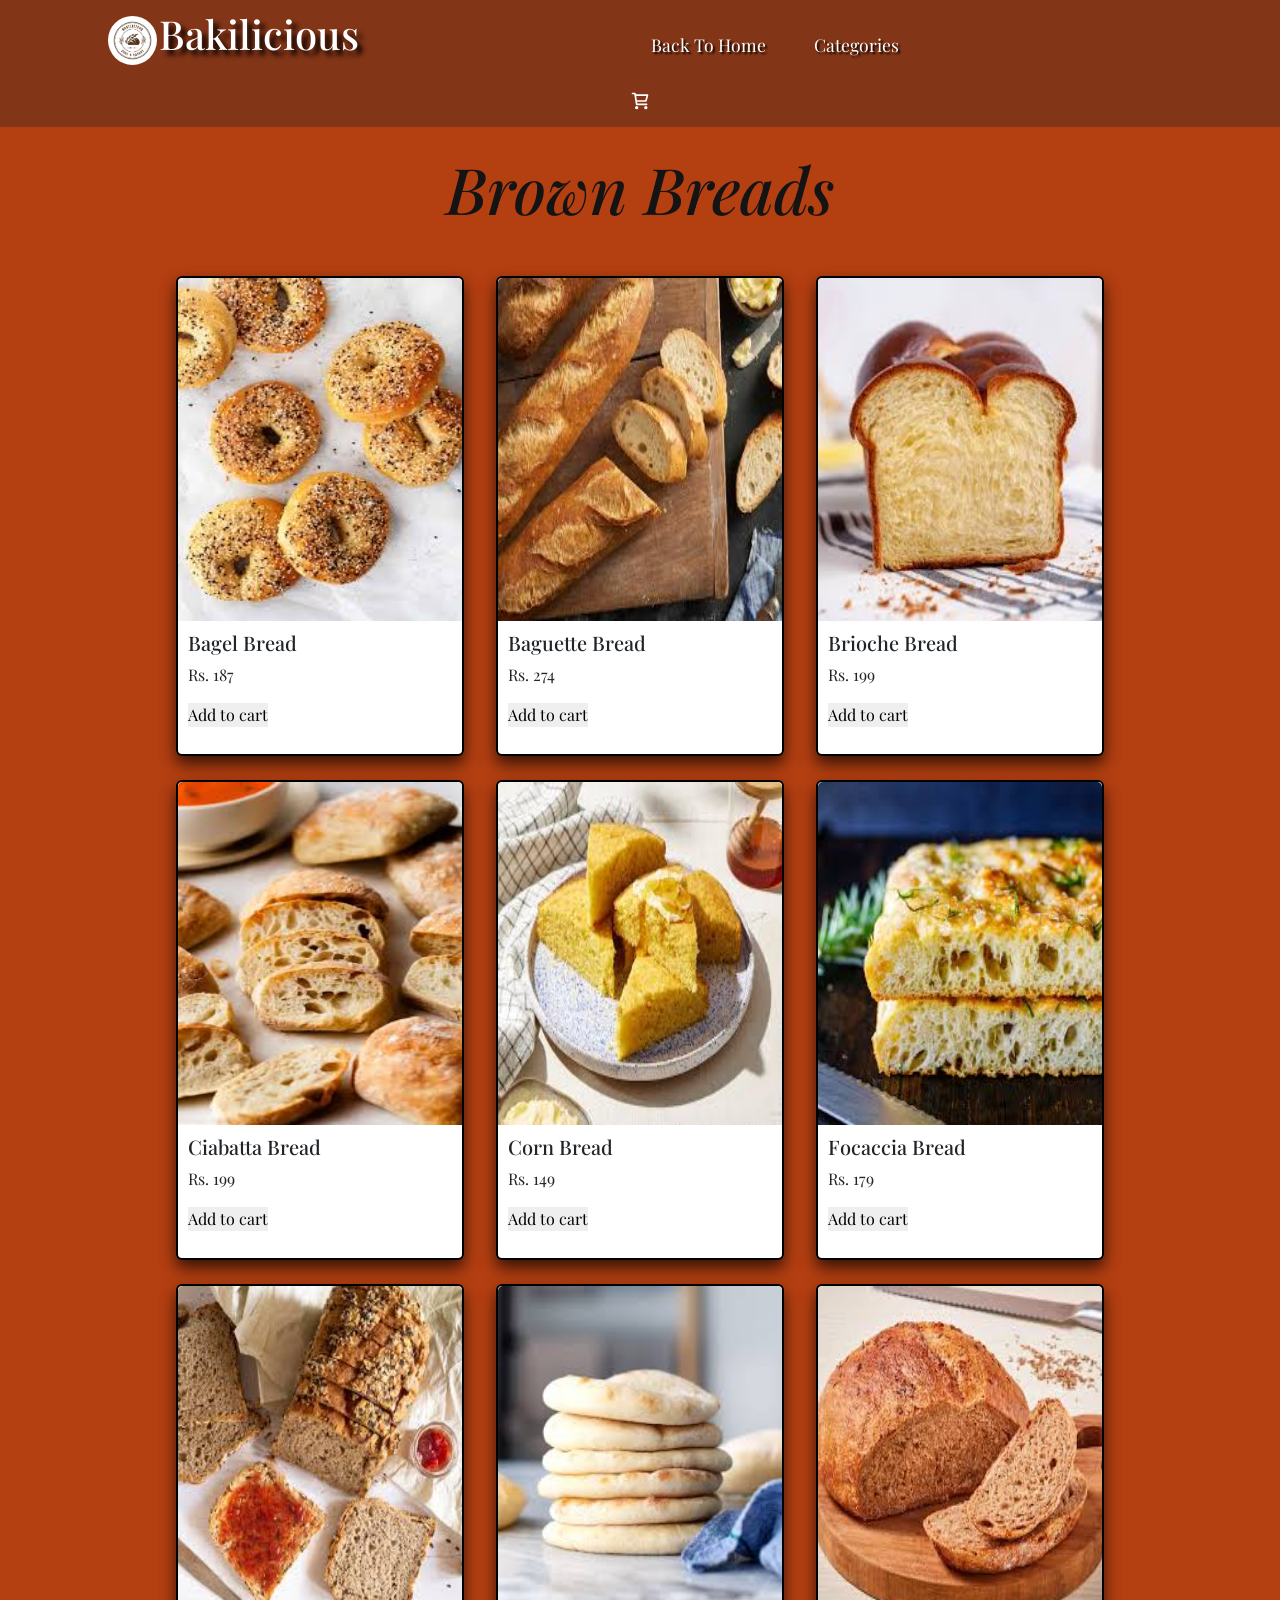
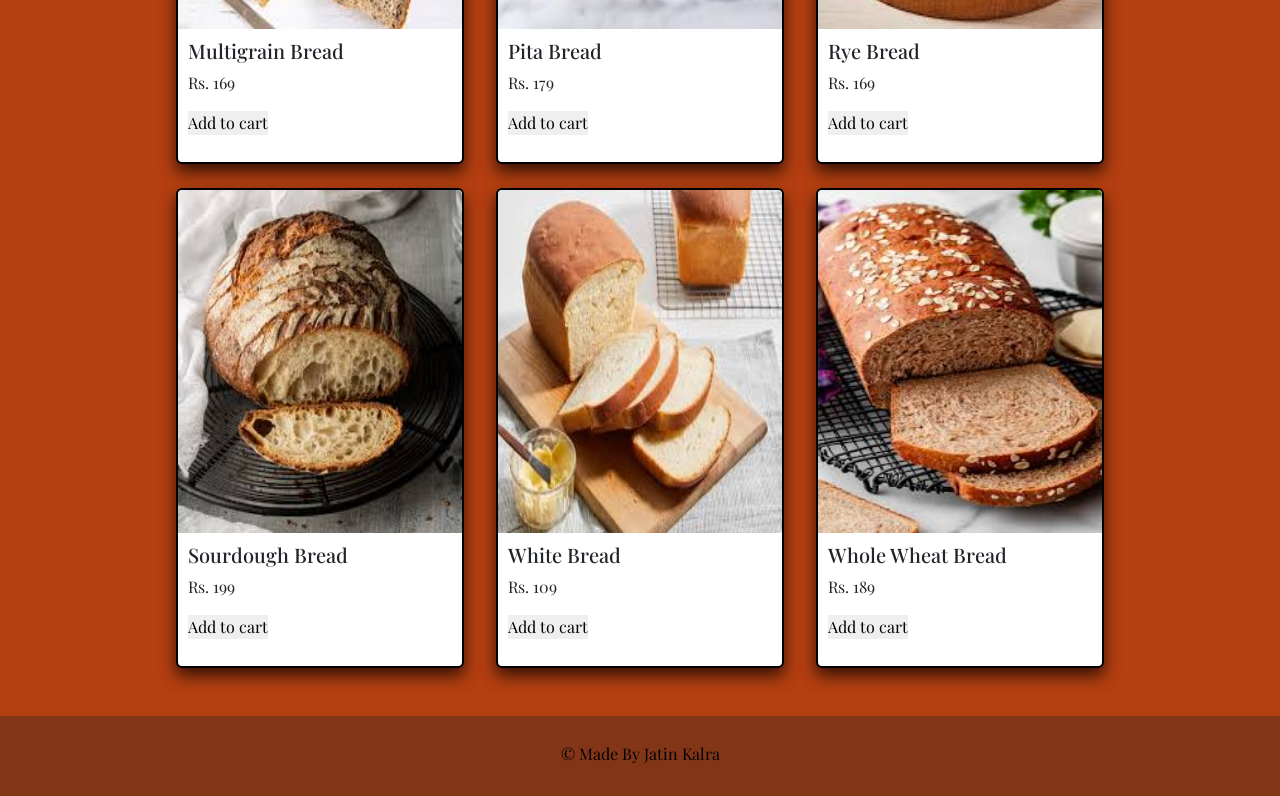
<file: brownbread.html>
<!DOCTYPE html>
<html lang="en">

<head>
    <meta charset="UTF-8">
    <meta name="viewport" content="width=device-width, initial-scale=1.0">
    <title>Bakilicious Brown Breads</title>
    <link href="https://cdn.jsdelivr.net/npm/bootstrap@5.3.6/dist/css/bootstrap.min.css" rel="stylesheet"
        integrity="sha384-4Q6Gf2aSP4eDXB8Miphtr37CMZZQ5oXLH2yaXMJ2w8e2ZtHTl7GptT4jmndRuHDT" crossorigin="anonymous">
    <link rel="shortcut icon" href="Favicon.png" type="image/x-icon">
    <link href="https://fonts.googleapis.com/css2?family=Playfair+Display:wght@400;700&display=swap" rel="stylesheet">
    <link rel="stylesheet" href="cupcakes.css">
</head>

<body>

     <div class="cartmsg">
        Item added to cart Successfully!
    </div>
    <!-- header section  --> <!-- header section  --> <!-- header section  -->

    <header class="navbar">
        <div class="logo">
            <a href="bakery.html">
                <img src="logo.png" alt="Bakilicious Bakery Logo">
            </a>
            <a href="bakery.html">
                <h1>Bakilicious</h1>
            </a>
        </div>

        <div class="pages">
            <a href="index.html">Back to home</a>
            <a href="shop.html">Categories</a>
        </div>

        <div class="icons">
            <!-- <a href="#"><img src="search logo.svg" width="20px"></a> -->
            <a href="cart.html"><img src="cart logo.svg" width="20px"></a>
            <!-- <a href="Signin.html"><img src="user logo.svg" width="20px" style="border-radius: 80%;"><a> -->
<!--  -->
        </div>


    </header>

    <!-- header section  --> <!-- header section  --> <!-- header section  -->




    <div class="cupcakesheading mt-4">
        <h1>Brown Breads</h1>
    </div>


    <div class="container mt-5">
        <div class="row justify-content-center g-4">
            <div class="col-4">

                    <div class="card" style="width: 18rem; height: 100%;">
                        <img src="bagel bread.jpeg" class="card-img-top" alt="..." height="72%">
                        <div class="card-body">
                            <h5 class="card-title">Bagel bread</h5>
                            <p class="card-text">Rs. 187</p>
                            <button class="addtocart">Add to cart</button>
                        </div>
                    </div>
            </div>
            <div class="col-4">

                    <div class="card" style="width: 18rem; height: 100%;">
                        <img src="Baguette bread.jpeg" class="card-img-top" alt="..." height="72%">
                        <div class="card-body">
                            <h5 class="card-title">Baguette bread</h5>
                            <p class="card-text">Rs. 274</p>
                            <button class="addtocart">Add to cart</button>
                        </div>
                    </div>
            </div>
            <div class="col-4">

                    <div class="card" style="width: 18rem; height: 100%;">
                        <img src="Brioche bread.jpeg" class="card-img-top" alt="..." height="72%">
                        <div class="card-body">
                            <h5 class="card-title">Brioche Bread</h5>
                            <p class="card-text">Rs. 199</p>
                            <button class="addtocart">Add to cart</button>
                        </div>
                    </div>
            </div>
            <div class="col-4">

                    <div class="card" style="width: 18rem; height: 100%;">
                        <img src="Ciabatta bread.jpeg" class="card-img-top" alt="..." height="72%">
                        <div class="card-body">
                            <h5 class="card-title">Ciabatta bread</h5>
                            <p class="card-text">Rs. 199</p>
                            <button class="addtocart">Add to cart</button>
                        </div>
                    </div>
            </div>
            <div class="col-4">

                    <div class="card" style="width: 18rem; height: 100%;">
                        <img src="Cornbread.jpeg" class="card-img-top" alt="..." height="72%">
                        <div class="card-body">
                            <h5 class="card-title">Corn bread</h5>
                            <p class="card-text">Rs. 149</p>
                            <button class="addtocart">Add to cart</button>
                        </div>
                    </div>
            </div>
            <div class="col-4">

                    <div class="card" style="width: 18rem; height: 100%;">
                        <img src="Focaccia  bread.jpeg" class="card-img-top" alt="... " height="72%">
                        <div class="card-body">
                            <h5 class="card-title">Focaccia bread</h5>
                            <p class="card-text">Rs. 179</p>
                            <button class="addtocart">Add to cart</button>
                        </div>
                    </div>
            </div>
            <div class="col-4">

                    <div class="card" style="width: 18rem; height: 100%;">
                        <img src="Multigrain bread.jpeg" class="card-img-top" alt="..." height="72%">
                        <div class="card-body">
                            <h5 class="card-title">Multigrain bread</h5>
                            <p class="card-text">Rs. 169</p>
                            <button class="addtocart">Add to cart</button>
                        </div>
                    </div>
            </div>
            <div class="col-4">

                    <div class="card" style="width: 18rem; height: 100%;">
                        <img src="Pita bread.jpeg" class="card-img-top" alt="... " height="72%">
                        <div class="card-body">
                            <h5 class="card-title">Pita bread</h5>
                            <p class="card-text">Rs. 179</p>
                            <button class="addtocart">Add to cart</button>
                        </div>
                    </div>
            </div>
            <div class="col-4">

                    <div class="card" style="width: 18rem; height: 100%;">
                        <img src="Rye bread.jpeg" class="card-img-top" alt="..." height="72%">
                        <div class="card-body">
                            <h5 class="card-title">Rye bread</h5>
                            <p class="card-text">Rs. 169</p>
                            <button class="addtocart">Add to cart</button>
                        </div>
                    </div>
            </div>
            <div class="col-4">

                    <div class="card" style="width: 18rem; height: 100%;">
                        <img src="Sourdough bread.jpeg" class="card-img-top" alt="... " height="72%">
                        <div class="card-body">
                            <h5 class="card-title">Sourdough bread</h5>
                            <p class="card-text">Rs. 199</p>
                            <button class="addtocart">Add to cart</button>
                        </div>
                    </div>
            </div>
            <div class="col-4">

                    <div class="card" style="width: 18rem; height: 100%;">
                        <img src="White bread.jpeg" class="card-img-top" alt="..." height="72%">
                        <div class="card-body">
                            <h5 class="card-title">White bread</h5>
                            <p class="card-text">rs. 109</p>
                            <button class="addtocart">Add to cart</button>
                        </div>
                    </div>
            </div>
            <div class="col-4">

                    <div class="card" style="width: 18rem; height: 100%;">
                        <img src="Whole wheat bread.jpeg" class="card-img-top" alt="..." height="72%">
                        <div class="card-body">
                            <h5 class="card-title">Whole wheat bread</h5>
                            <p class="card-text">Rs. 189</p>
                            <button class="addtocart">Add to cart</button>
                        </div>
                    </div>
            </div>
        </div>
    </div>

    <footer style="color: black;" class="mt-5">
        <p style="text-align: center; padding-top: 12px;">© Made by Jatin Kalra</p>
    </footer>


    <script src="https://cdn.jsdelivr.net/npm/bootstrap@5.3.6/dist/js/bootstrap.bundle.min.js"
        integrity="sha384-j1CDi7MgGQ12Z7Qab0qlWQ/Qqz24Gc6BM0thvEMVjHnfYGF0rmFCozFSxQBxwHKO"
        crossorigin="anonymous"></script>
        <script src="chocolate.js"></script>
</body>

</html>
</file>
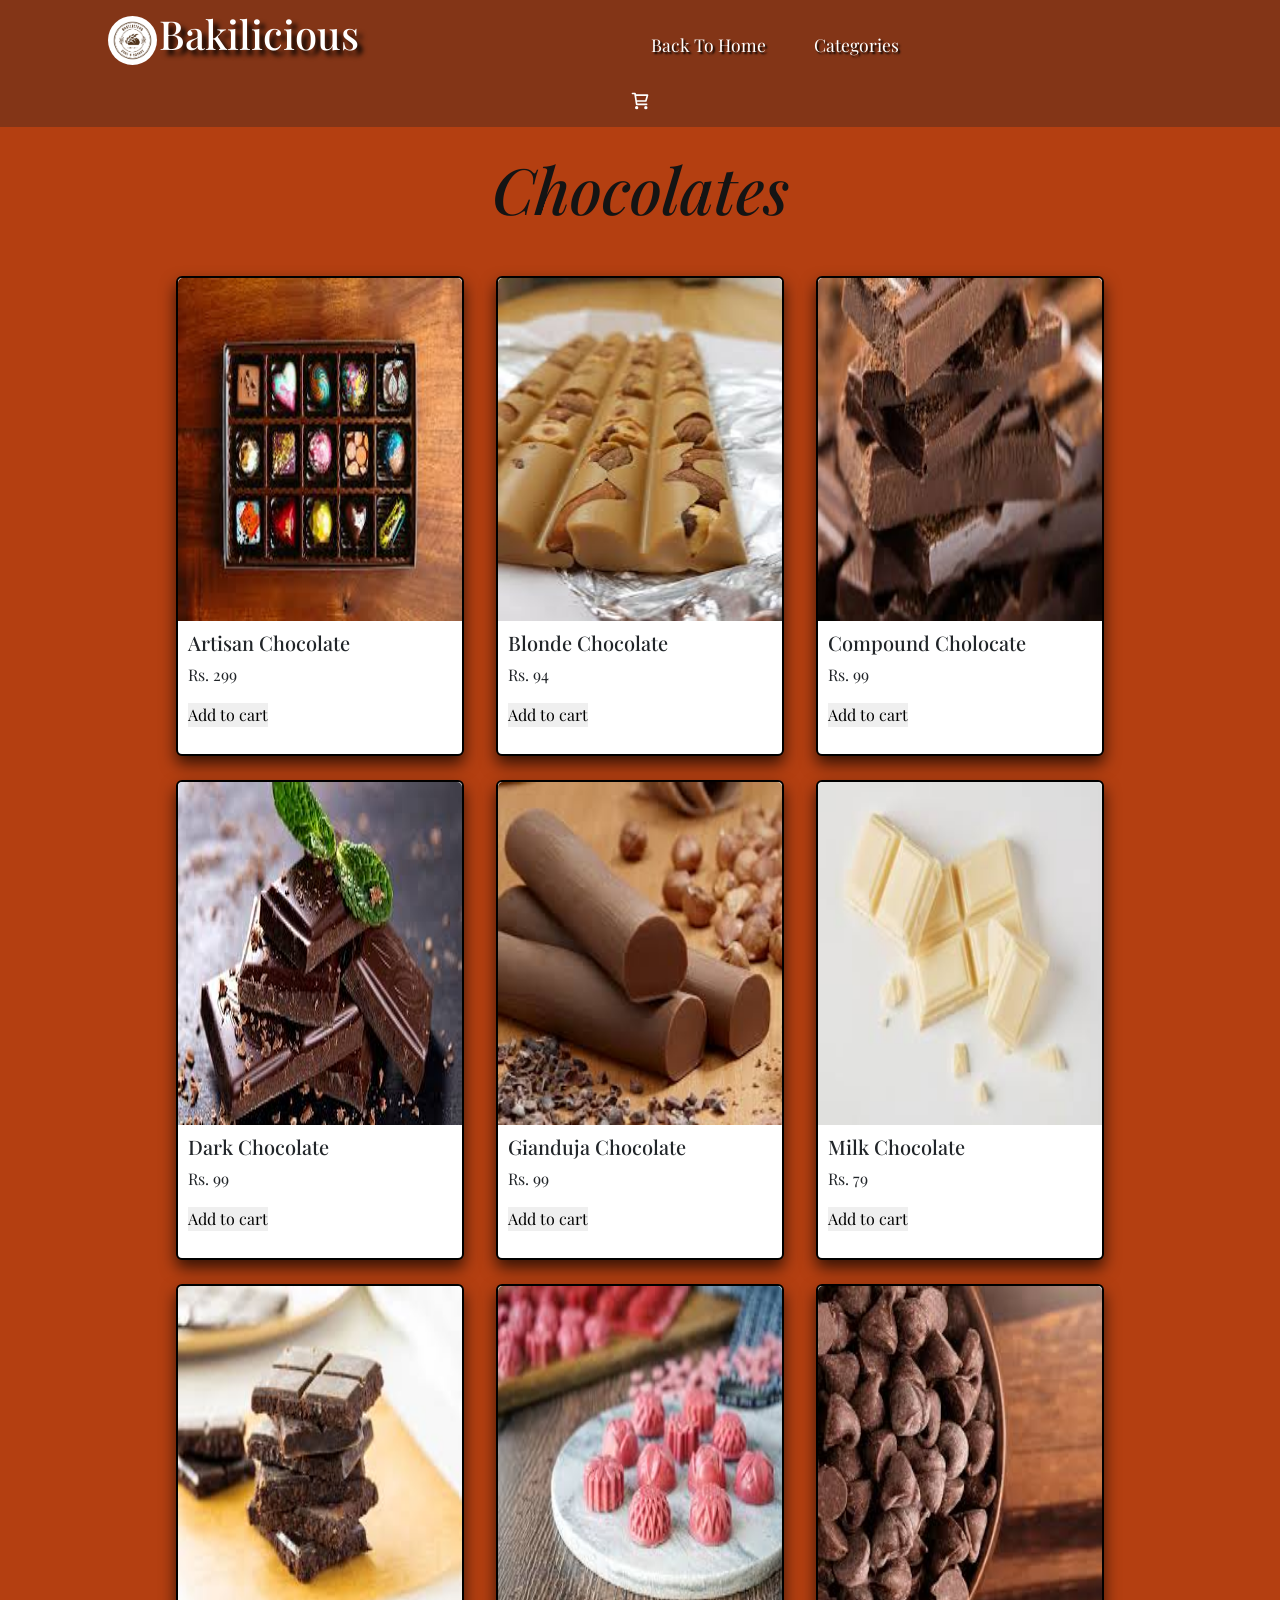
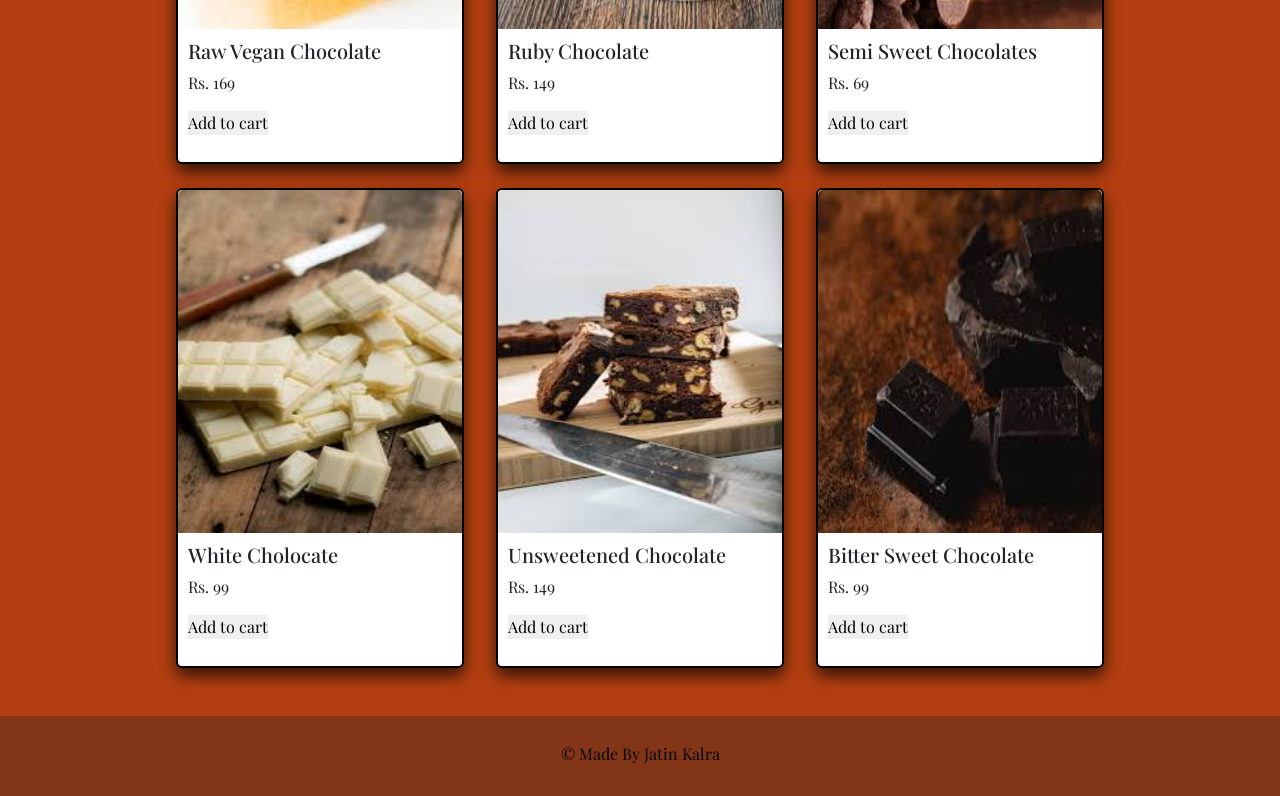
<file: chocolate.html>
<!DOCTYPE html>
<html lang="en">

<head>
    <meta charset="UTF-8">
    <meta name="viewport" content="width=device-width, initial-scale=1.0">
    <title>Bakilicious Chocolates</title>
    <link href="https://cdn.jsdelivr.net/npm/bootstrap@5.3.6/dist/css/bootstrap.min.css" rel="stylesheet"
        integrity="sha384-4Q6Gf2aSP4eDXB8Miphtr37CMZZQ5oXLH2yaXMJ2w8e2ZtHTl7GptT4jmndRuHDT" crossorigin="anonymous">
    <link rel="shortcut icon" href="Favicon.png" type="image/x-icon">
    <link href="https://fonts.googleapis.com/css2?family=Playfair+Display:wght@400;700&display=swap" rel="stylesheet">
    <link rel="stylesheet" href="cupcakes.css">
</head>

<body>

    <div class="cartmsg">
        Item added to cart Successfully!
    </div>
    <!-- header section  --> <!-- header section  --> <!-- header section  -->

    <header class="navbar">
        <div class="logo">
            <a href="index.html">
                <img src="logo.png" alt="Bakilicious Bakery Logo">
            </a>
            <a href="bakery.html">
                <h1>Bakilicious</h1>
            </a>
        </div>

        <div class="pages">
            <a href="bakery.html">Back to home</a>
            <a href="shop.html">Categories</a>
        </div>

        <div class="icons">
            <!-- <a href="#"><img src="search logo.svg" width="20px"></a> -->
            <a href="cart.html"><img src="cart logo.svg" width="20px"></a>
            <!-- <a href="Signin.html"><img src="user logo.svg" width="20px" style="border-radius: 80%;"><a> -->

        </div>


    </header>

    <!-- header section  --> <!-- header section  --> <!-- header section  -->




    <div class="cupcakesheading mt-4">
        <h1>Chocolates</h1>
    </div>


    <div class="container mt-5">
        <div class="row justify-content-center g-4">
            <div class="col-4">
                
                    <div class="card" style="width: 18rem; height: 100%;">
                        <img src="Artisan Chocolates.jpeg" class="card-img-top" alt="..." height="72%">
                        <div class="card-body">
                            <h5 class="card-title">Artisan Chocolate</h5>
                            <p class="card-text">Rs. 299</p>
                              <button class="addtocart">Add to cart</button>
                        </div>
                    </div>

            </div>
            <div class="col-4">
                
                    <div class="card" style="width: 18rem; height: 100%;">
                        <img src="Blond chocolate.jpeg" class="card-img-top" alt="..." height="72%">
                        <div class="card-body">
                            <h5 class="card-title">Blonde Chocolate</h5>
                            <p class="card-text">Rs. 94</p>
                            <button class="addtocart">Add to cart</button>
                        </div>
                    </div>

            </div>
            <div class="col-4">
                
                    <div class="card" style="width: 18rem; height: 100%;">
                        <img src="Compound chocolate.jpeg" class="card-img-top" alt="..." height="72%">
                        <div class="card-body">
                            <h5 class="card-title">Compound Cholocate</h5>
                            <p class="card-text">Rs. 99</p>
                            <button class="addtocart">Add to cart</button>
                        </div>
                    </div>

            </div>
            <div class="col-4">
                
                    <div class="card" style="width: 18rem; height: 100%;">
                        <img src="Dark chocolate.jpeg" class="card-img-top" alt="..." height="72%">
                        <div class="card-body">
                            <h5 class="card-title">Dark Chocolate</h5>
                            <p class="card-text">Rs. 99</p>
                            <button class="addtocart">Add to cart</button>
                        </div>
                    </div>

            </div>
            <div class="col-4">
                
                    <div class="card" style="width: 18rem; height: 100%;">
                        <img src="Gianduja chocolate.jpeg" class="card-img-top" alt="..." height="72%">
                        <div class="card-body">
                            <h5 class="card-title">Gianduja Chocolate</h5>
                            <p class="card-text">Rs. 99</p>
                            <button class="addtocart">Add to cart</button>
                        </div>
                    </div>

            </div>
            <div class="col-4">
                
                    <div class="card" style="width: 18rem; height: 100%;">
                        <img src="Milk chocolate.jpeg" class="card-img-top" alt="... " height="72%">
                        <div class="card-body">
                            <h5 class="card-title">Milk Chocolate</h5>
                            <p class="card-text">Rs. 79</p>
                            <button class="addtocart">Add to cart</button>
                        </div>
                    </div>

            </div>
            <div class="col-4">
                
                    <div class="card" style="width: 18rem; height: 100%;">
                        <img src="Raw vegan chocolate.jpeg" class="card-img-top" alt="..." height="72%">
                        <div class="card-body">
                            <h5 class="card-title">Raw Vegan Chocolate</h5>
                            <p class="card-text">Rs. 169</p>
                            <button class="addtocart">Add to cart</button>
                        </div>
                    </div>

            </div>
            <div class="col-4">
                
                    <div class="card" style="width: 18rem; height: 100%;">
                        <img src="Ruby chocolate.jpeg" class="card-img-top" alt="... " height="72%">
                        <div class="card-body">
                            <h5 class="card-title">Ruby Chocolate</h5>
                            <p class="card-text">Rs. 149</p>
                            <button class="addtocart">Add to cart</button>
                        </div>
                    </div>

            </div>
            <div class="col-4">
                
                    <div class="card" style="width: 18rem; height: 100%;">
                        <img src="Semi sweet Chocolates.jpeg" class="card-img-top" alt="..." height="72%">
                        <div class="card-body">
                            <h5 class="card-title">Semi sweet Chocolates</h5>
                            <p class="card-text">Rs. 69</p>
                            <button class="addtocart">Add to cart</button>
                        </div>
                    </div>

            </div>
            <div class="col-4">
                
                    <div class="card" style="width: 18rem; height: 100%;">
                        <img src="WHite chocolate.jpeg" class="card-img-top" alt="... " height="72%">
                        <div class="card-body">
                            <h5 class="card-title">White Cholocate</h5>
                            <p class="card-text">Rs. 99</p>
                            <button class="addtocart">Add to cart</button>
                        </div>
                    </div>

            </div>
            <div class="col-4">
                
                    <div class="card" style="width: 18rem; height: 100%;">
                        <img src="Unsweetened chocolate.jpeg" class="card-img-top" alt="..." height="72%">
                        <div class="card-body">
                            <h5 class="card-title">Unsweetened Chocolate</h5>
                            <p class="card-text">rs. 149</p>
                            <button class="addtocart">Add to cart</button>
                        </div>
                    </div>

            </div>
            <div class="col-4">
                    <div class="card" style="width: 18rem; height: 100%;">
                        <img src="Bitter sweet ch.jpeg" class="card-img-top" alt="..." height="72%">
                        <div class="card-body">
                            <h5 class="card-title">Bitter Sweet Chocolate</h5>
                            <p class="card-text">Rs. 99</p>
                            <button class="addtocart">Add to cart</button>
                        </div>
                    </div>

            </div>
        </div>
    </div>

    <footer style="color: black;" class="mt-5">
        <p style="text-align: center; padding-top: 12px;">© Made by Jatin Kalra</p>
    </footer>


    <script src="https://cdn.jsdelivr.net/npm/bootstrap@5.3.6/dist/js/bootstrap.bundle.min.js"
        integrity="sha384-j1CDi7MgGQ12Z7Qab0qlWQ/Qqz24Gc6BM0thvEMVjHnfYGF0rmFCozFSxQBxwHKO"
        crossorigin="anonymous"></script>
        <script src="chocolate.js"></script>
</body>

</html>
</file>
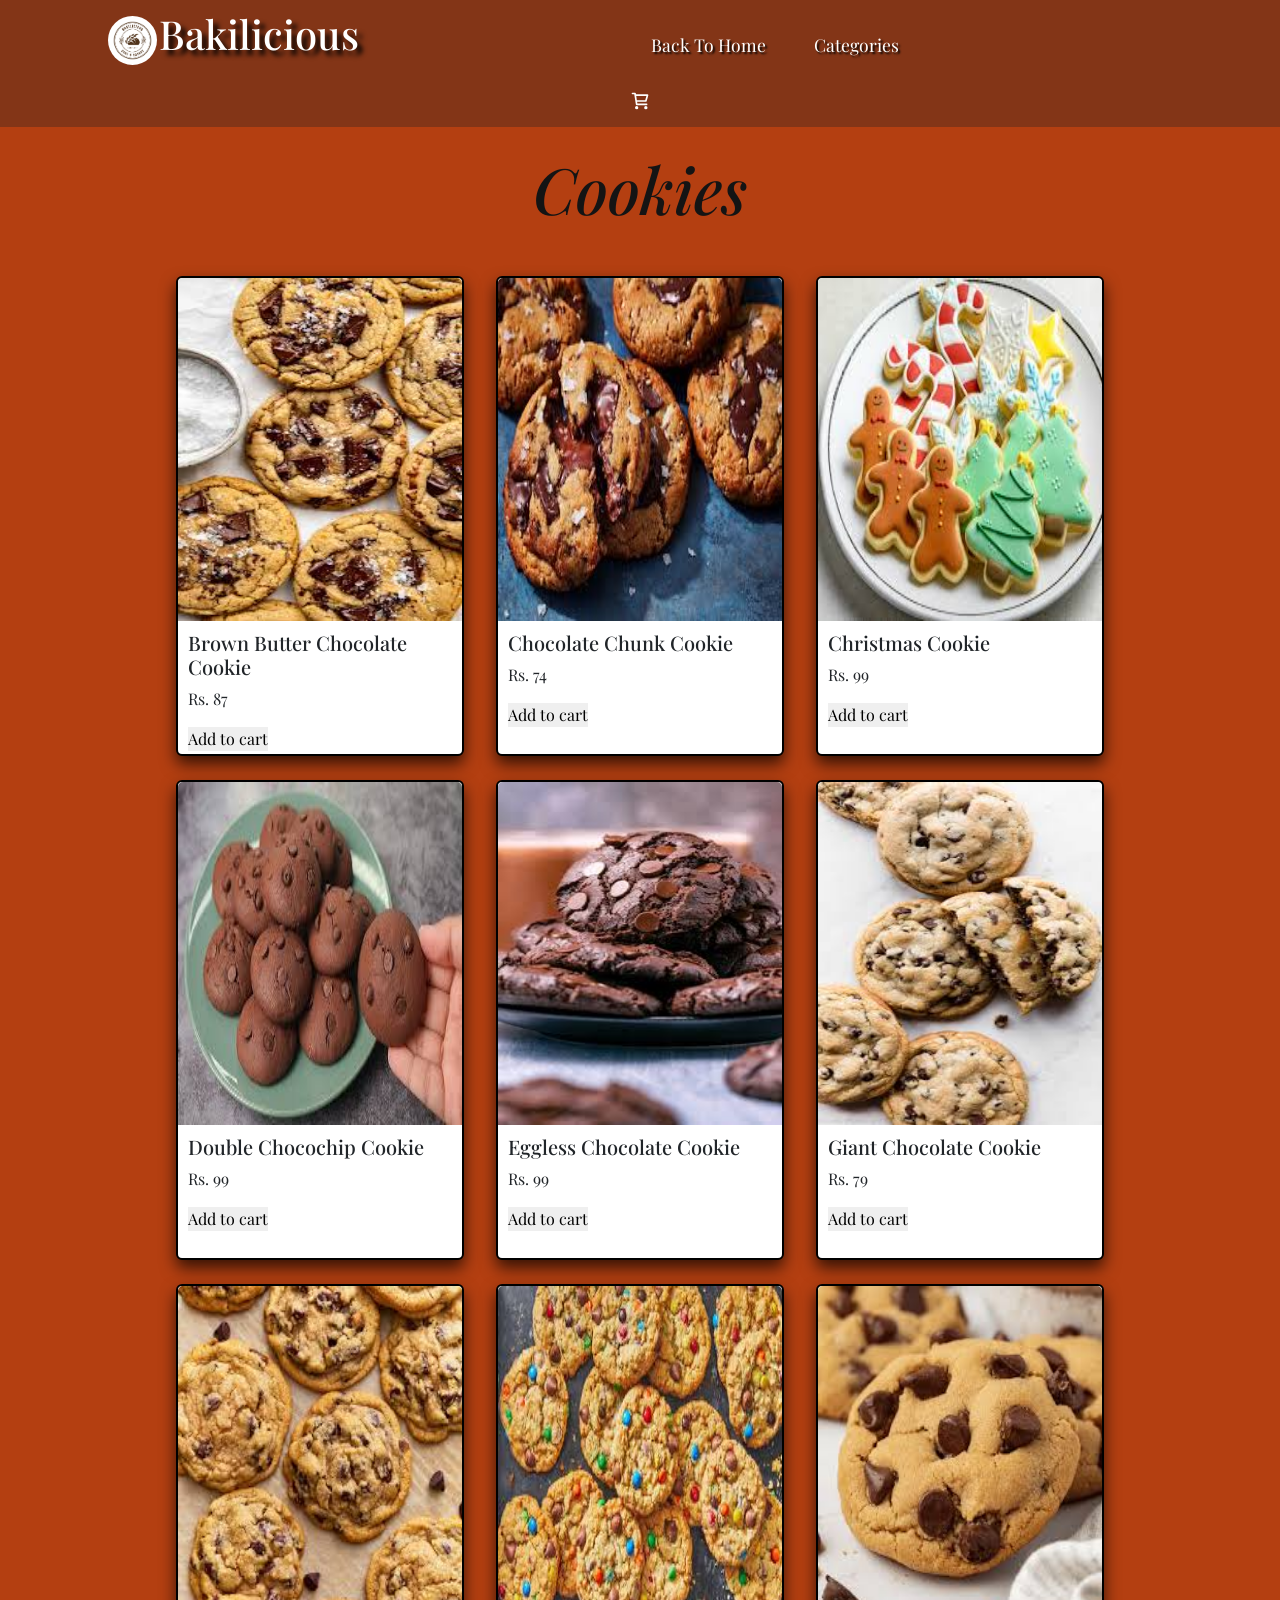
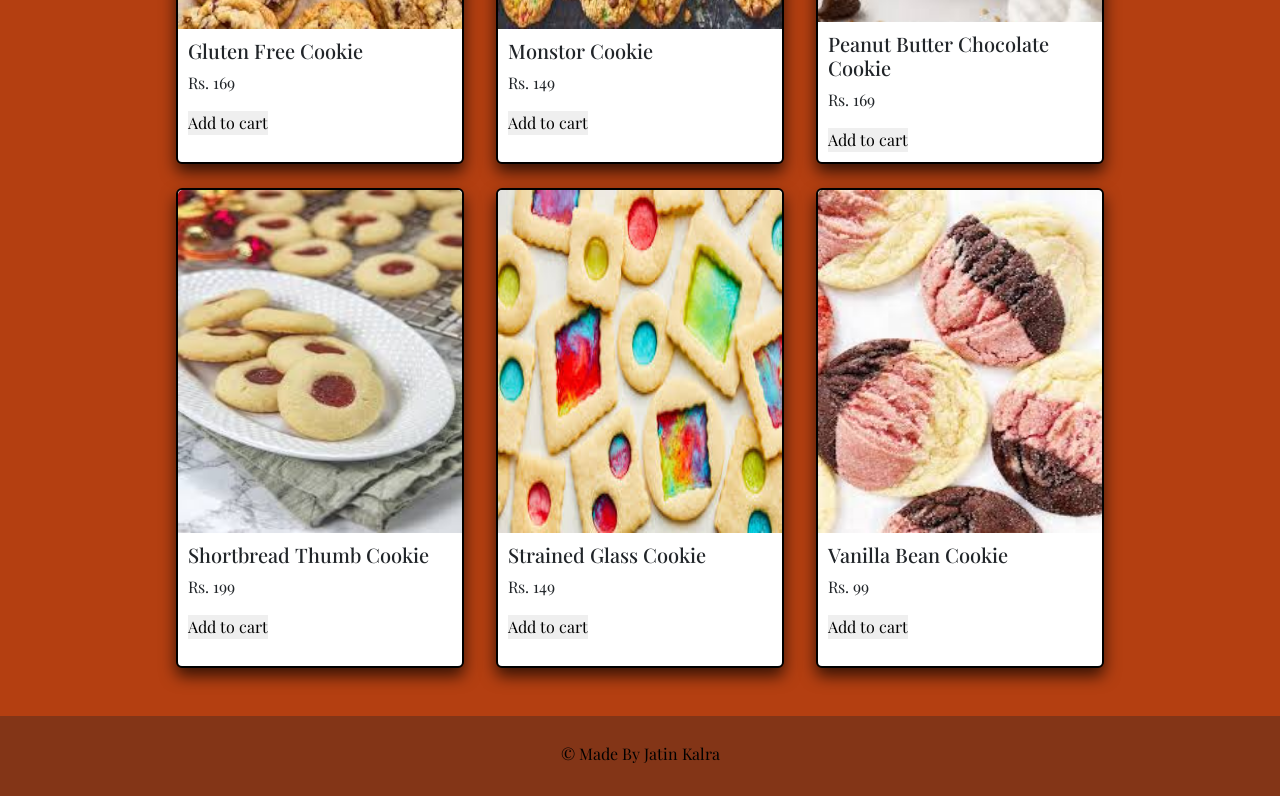
<file: cookies.html>
<!DOCTYPE html>
<html lang="en">

<head>
    <meta charset="UTF-8">
    <meta name="viewport" content="width=device-width, initial-scale=1.0">
    <title>Bakilicious Cookies</title>
    <link href="https://cdn.jsdelivr.net/npm/bootstrap@5.3.6/dist/css/bootstrap.min.css" rel="stylesheet"
        integrity="sha384-4Q6Gf2aSP4eDXB8Miphtr37CMZZQ5oXLH2yaXMJ2w8e2ZtHTl7GptT4jmndRuHDT" crossorigin="anonymous">
    <link rel="shortcut icon" href="Favicon.png" type="image/x-icon">
    <link href="https://fonts.googleapis.com/css2?family=Playfair+Display:wght@400;700&display=swap" rel="stylesheet">
    <link rel="stylesheet" href="cupcakes.css">
</head>

<body>
    <div class="cartmsg">
        Item added to cart Successfully!
    </div>
    <!-- header section  --> <!-- header section  --> <!-- header section  -->

    <header class="navbar">
        <div class="logo">
            <a href="bakery.html">
                <img src="logo.png" alt="Bakilicious Bakery Logo">
            </a>
            <a href="bakery.html">
                <h1>Bakilicious</h1>
            </a>
        </div>

        <div class="pages">
            <a href="index.html">Back to home</a>
            <a href="shop.html">Categories</a>
        </div>

        <div class="icons">
            <!-- <a href="#"><img src="search logo.svg" width="20px"></a> -->
            <a href="cart.html"><img src="cart logo.svg" width="20px"></a>
            <!-- <a href="Signin.html"><img src="user logo.svg" width="20px" style="border-radius: 80%;"><a> -->

        </div>


    </header>

    <!-- header section  --> <!-- header section  --> <!-- header section  -->




    <div class="cupcakesheading mt-4">
        <h1>Cookies</h1>
    </div>


    <div class="container mt-5">
        <div class="row justify-content-center g-4">
            <div class="col-4">

                <div class="card" style="width: 18rem; height: 100%;">
                    <img src="Brown butter chocolate.jpeg" class="card-img-top" alt="..." height="72%">
                    <div class="card-body">
                        <h5 class="card-title">Brown butter chocolate cookie</h5>
                        <p class="card-text">Rs. 87</p>
                        <button class="addtocart">Add to cart</button>
                    </div>
                </div>
            </div>
            <div class="col-4">

                <div class="card" style="width: 18rem; height: 100%;">
                    <img src="Chocolate chunk.jpeg" class="card-img-top" alt="..." height="72%">
                    <div class="card-body">
                        <h5 class="card-title">Chocolate chunk cookie</h5>
                        <p class="card-text">Rs. 74</p>
                        <button class="addtocart">Add to cart</button>
                    </div>
                </div>
            </div>
            <div class="col-4">

                <div class="card" style="width: 18rem; height: 100%;">
                    <img src="christmas cookie.jpeg" class="card-img-top" alt="..." height="72%">
                    <div class="card-body">
                        <h5 class="card-title">Christmas cookie</h5>
                        <p class="card-text">Rs. 99</p>
                        <button class="addtocart">Add to cart</button>
                    </div>
                </div>
            </div>
            <div class="col-4">

                <div class="card" style="width: 18rem; height: 100%;">
                    <img src="Double chocochip.jpeg" class="card-img-top" alt="..." height="72%">
                    <div class="card-body">
                        <h5 class="card-title">Double chocochip cookie</h5>
                        <p class="card-text">Rs. 99</p>
                        <button class="addtocart">Add to cart</button>
                    </div>
                </div>
            </div>
            <div class="col-4">

                <div class="card" style="width: 18rem; height: 100%;">
                    <img src="eggless chocolate.jpeg" class="card-img-top" alt="..." height="72%">
                    <div class="card-body">
                        <h5 class="card-title">Eggless Chocolate cookie</h5>
                        <p class="card-text">Rs. 99</p>
                        <button class="addtocart">Add to cart</button>
                    </div>
                </div>
            </div>
            <div class="col-4">

                <div class="card" style="width: 18rem; height: 100%;">
                    <img src="Giant chocolate.jpeg" class="card-img-top" alt="... " height="72%">
                    <div class="card-body">
                        <h5 class="card-title">Giant chocolate cookie</h5>
                        <p class="card-text">Rs. 79</p>
                        <button class="addtocart">Add to cart</button>
                    </div>
                </div>
            </div>
            <div class="col-4">

                <div class="card" style="width: 18rem; height: 100%;">
                    <img src="gluten free.jpeg" class="card-img-top" alt="..." height="72%">
                    <div class="card-body">
                        <h5 class="card-title">Gluten free cookie</h5>
                        <p class="card-text">Rs. 169</p>
                        <button class="addtocart">Add to cart</button>
                    </div>
                </div>
            </div>
            <div class="col-4">

                <div class="card" style="width: 18rem; height: 100%;">
                    <img src="monstor cookies.jpeg" class="card-img-top" alt="... " height="72%">
                    <div class="card-body">
                        <h5 class="card-title">Monstor cookie</h5>
                        <p class="card-text">Rs. 149</p>
                        <button class="addtocart">Add to cart</button>
                    </div>
                </div>
            </div>
            <div class="col-4">

                <div class="card" style="width: 18rem; height: 100%;">
                    <img src="peanut butter chocolate.jpeg" class="card-img-top" alt="..." height="72%">
                    <div class="card-body">
                        <h5 class="card-title">Peanut butter chocolate cookie</h5>
                        <p class="card-text">Rs. 169</p>
                        <button class="addtocart">Add to cart</button>
                    </div>
                </div>
            </div>
            <div class="col-4">

                <div class="card" style="width: 18rem; height: 100%;">
                    <img src="shortbread thumb cookies.jpeg" class="card-img-top" alt="... " height="72%">
                    <div class="card-body">
                        <h5 class="card-title">Shortbread thumb cookie</h5>
                        <p class="card-text">Rs. 199</p>
                        <button class="addtocart">Add to cart</button>
                    </div>
                </div>
            </div>
            <div class="col-4">

                <div class="card" style="width: 18rem; height: 100%;">
                    <img src="strained glass.jpeg" class="card-img-top" alt="..." height="72%">
                    <div class="card-body">
                        <h5 class="card-title">Strained glass cookie</h5>
                        <p class="card-text">rs. 149</p>
                        <button class="addtocart">Add to cart</button>
                    </div>
                </div>
            </div>
            <div class="col-4">

                <div class="card" style="width: 18rem; height: 100%;">
                    <img src="Vanilla bean.jpeg" class="card-img-top" alt="..." height="72%">
                    <div class="card-body">
                        <h5 class="card-title">Vanilla bean cookie</h5>
                        <p class="card-text">Rs. 99</p>
                        <button class="addtocart">Add to cart</button>
                    </div>
                </div>
            </div>
        </div>
    </div>

    <footer style="color: black;" class="mt-5">
        <p style="text-align: center; padding-top: 12px;">© Made by Jatin Kalra</p>
    </footer>


    <script src="https://cdn.jsdelivr.net/npm/bootstrap@5.3.6/dist/js/bootstrap.bundle.min.js"
        integrity="sha384-j1CDi7MgGQ12Z7Qab0qlWQ/Qqz24Gc6BM0thvEMVjHnfYGF0rmFCozFSxQBxwHKO"
        crossorigin="anonymous"></script>
    <script src="chocolate.js"></script>
</body>

</html>
</file>
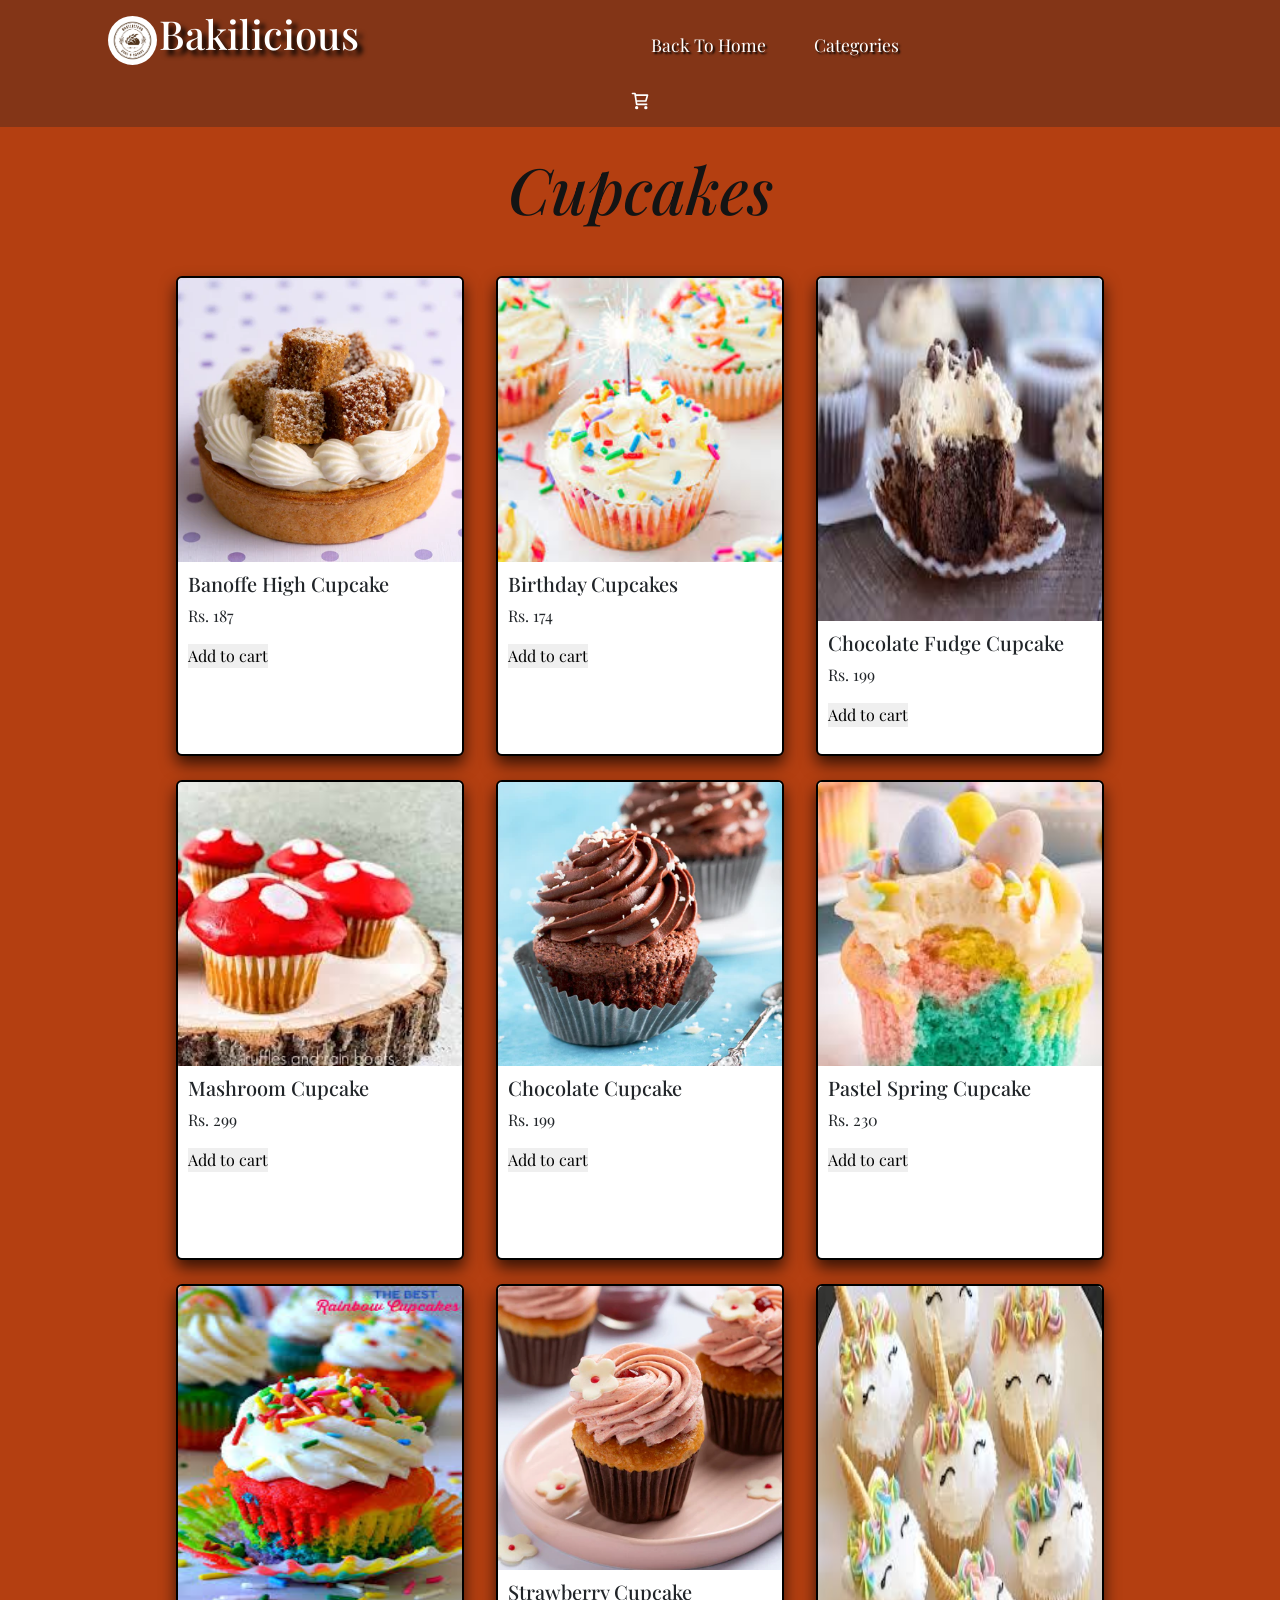
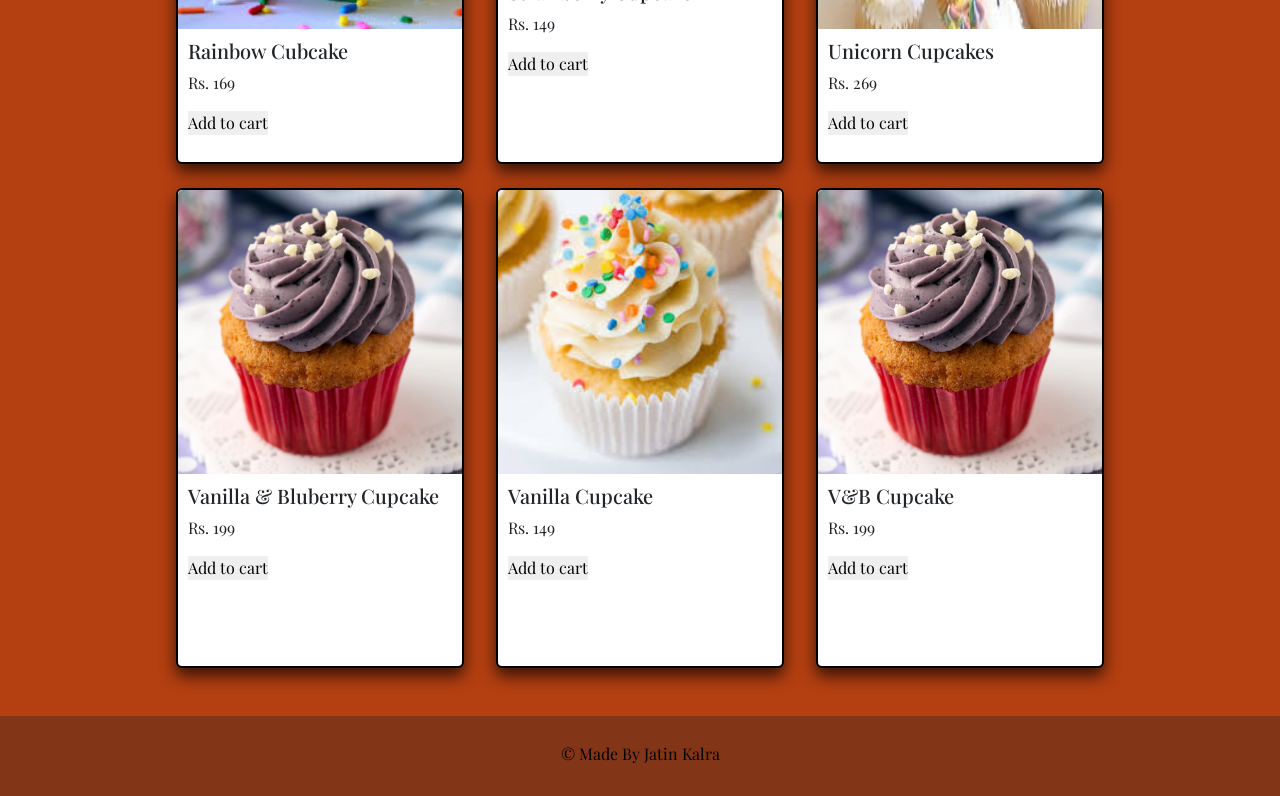
<file: Cupcakes.html>
<!DOCTYPE html>
<html lang="en">

<head>
    <meta charset="UTF-8">
    <meta name="viewport" content="width=device-width, initial-scale=1.0">
    <title< /title>
        <link href="https://cdn.jsdelivr.net/npm/bootstrap@5.3.6/dist/css/bootstrap.min.css" rel="stylesheet"
            integrity="sha384-4Q6Gf2aSP4eDXB8Miphtr37CMZZQ5oXLH2yaXMJ2w8e2ZtHTl7GptT4jmndRuHDT" crossorigin="anonymous">
        <link rel="shortcut icon" href="Favicon.png" type="image/x-icon">
        <link href="https://fonts.googleapis.com/css2?family=Playfair+Display:wght@400;700&display=swap"
            rel="stylesheet">
        <link rel="stylesheet" href="cupcakes.css">
</head>

<body>
    <!-- header section  --> <!-- header section  --> <!-- header section  -->

    <header class="navbar">
        <div class="logo">
            <a href="bakery.html">
                <img src="logo.png" alt="Bakilicious Bakery Logo">
            </a>
            <a href="bakery.html">
                <h1>Bakilicious</h1>
            </a>
        </div>

        <div class="pages">
            <a href="index.html">Back to home</a>
            <a href="shop.html">Categories</a>
        </div>

        <div class="icons">
            <!-- <a href="#"><img src="search logo.svg" width="20px"></a> -->
            <a href="cart.html"><img src="cart logo.svg" width="20px"></a>
            <!-- <a href="Signin.html"><img src="user logo.svg" width="20px" style="border-radius: 80%;"><a> -->

        </div>


    </header>

    <!-- header section  --> <!-- header section  --> <!-- header section  -->

    <div class="cartmsg">
        Item added to cart Successfully!
    </div>


    <div class="cupcakesheading mt-4">
        <h1>Cupcakes</h1>
    </div>


    <div class="container mt-5">
        <div class="row justify-content-center g-4">
            <div class="col-4">
                
                    <div class="card" style="width: 18rem; height: 100%;">
                        <img src="BanoffeeHigh_400x400.webp" class="card-img-top" alt="...">
                        <div class="card-body">
                            <h5 class="card-title">Banoffe High Cupcake</h5>
                            <p class="card-text">Rs. 187</p>
                            <button class="addtocart">Add to cart</button>
                        </div>
                    </div>

            </div>
            <div class="col-4">
                
                    <div class="card" style="width: 18rem; height: 100%;">
                        <img src="birthday.jpeg" class="card-img-top" alt="...">
                        <div class="card-body">
                            <h5 class="card-title">Birthday Cupcakes</h5>
                            <p class="card-text">Rs. 174</p>
                              <button class="addtocart">Add to cart</button>
                        </div>
                    </div>

            </div>
            <div class="col-4">
                
                    <div class="card" style="width: 18rem; height: 100%;">
                        <img src="Choclota fudge.jpeg" class="card-img-top" alt="..." height="72%">
                        <div class="card-body">
                            <h5 class="card-title">Chocolate Fudge Cupcake</h5>
                            <p class="card-text">Rs. 199</p>
                              <button class="addtocart">Add to cart</button>
                        </div>
                    </div>

            </div>
            <div class="col-4">
                
                    <div class="card" style="width: 18rem; height: 100%;">
                        <img src="mashroom cupcake.jpeg" class="card-img-top" alt="...">
                        <div class="card-body">
                            <h5 class="card-title">Mashroom Cupcake</h5>
                            <p class="card-text">Rs. 299</p>
                              <button class="addtocart">Add to cart</button>
                        </div>
                    </div>

            </div>
            <div class="col-4">
                
                    <div class="card" style="width: 18rem; height: 100%;">
                        <img src="ChocolateCupcake_400x400.webp" class="card-img-top" alt="...">
                        <div class="card-body">
                            <h5 class="card-title">Chocolate Cupcake</h5>
                            <p class="card-text">Rs. 199</p>
                              <button class="addtocart">Add to cart</button>
                        </div>
                    </div>

            </div>
            <div class="col-4">
                
                    <div class="card" style="width: 18rem; height: 100%;">
                        <img src="pastelspring.jpeg" class="card-img-top" alt="...">
                        <div class="card-body">
                            <h5 class="card-title">Pastel Spring Cupcake</h5>
                            <p class="card-text">Rs. 230</p>
                              <button class="addtocart">Add to cart</button>
                        </div>
                    </div>

            </div>
            <div class="col-4">
                
                    <div class="card" style="width: 18rem; height: 100%;">
                        <img src="rainbow cuocake.jpeg" class="card-img-top" alt="..." height="72%">
                        <div class="card-body">
                            <h5 class="card-title">Rainbow Cubcake</h5>
                            <p class="card-text">Rs. 169</p>
                              <button class="addtocart">Add to cart</button>
                        </div>
                    </div>

            </div>
            <div class="col-4">
                
                    <div class="card" style="width: 18rem; height: 100%;">
                        <img src="Strawberry_Cupcake_-_Square_400x400.webp" class="card-img-top" alt="...">
                        <div class="card-body">
                            <h5 class="card-title">Strawberry Cupcake</h5>
                            <p class="card-text">Rs. 149</p>
                              <button class="addtocart">Add to cart</button>
                        </div>
                    </div>

            </div>
            <div class="col-4">
                
                    <div class="card" style="width: 18rem; height: 100%;">
                        <img src="Unicorn Cupcakes.jpeg" class="card-img-top" alt="..." height="72%">
                        <div class="card-body">
                            <h5 class="card-title">Unicorn Cupcakes</h5>
                            <p class="card-text">Rs. 269</p>
                              <button class="addtocart">Add to cart</button>
                        </div>
                    </div>

            </div>
            <div class="col-4">
                
                    <div class="card" style="width: 18rem; height: 100%;">
                        <img src="VanillaandBlueberryCupcake_grande.webp" class="card-img-top" alt="...">
                        <div class="card-body">
                            <h5 class="card-title">Vanilla & bluberry cupcake</h5>
                            <p class="card-text">Rs. 199</p>
                              <button class="addtocart">Add to cart</button>
                        </div>
                    </div>

            </div>
            <div class="col-4">
                
                    <div class="card" style="width: 18rem; height: 100%;">
                        <img src="vanilla.jpeg" class="card-img-top" alt="...">
                        <div class="card-body">
                            <h5 class="card-title">Vanilla Cupcake</h5>
                            <p class="card-text">rs. 149</p>
                              <button class="addtocart">Add to cart</button>
                        </div>
                    </div>

            </div>
            <div class="col-4">
                
                    <div class="card" style="width: 18rem; height: 100%;">
                        <img src="VanillaandBlueberryCupcake_400x400.webp" class="card-img-top" alt="...">
                        <div class="card-body">
                            <h5 class="card-title">V&B Cupcake</h5>
                            <p class="card-text">Rs. 199</p>
                              <button class="addtocart">Add to cart</button>
                        </div>
                    </div>

            </div>
        </div>
    </div>

    <footer style="color: black;" class="mt-5">
        <p style="text-align: center; padding-top: 12px;">© Made by Jatin Kalra</p>
    </footer>


    <script src="https://cdn.jsdelivr.net/npm/bootstrap@5.3.6/dist/js/bootstrap.bundle.min.js"
        integrity="sha384-j1CDi7MgGQ12Z7Qab0qlWQ/Qqz24Gc6BM0thvEMVjHnfYGF0rmFCozFSxQBxwHKO"
        crossorigin="anonymous"></script>
    <script src="chocolate.js"></script>
</body>

</html>
</file>
<file: cupcakes.css>
* {
    margin: 0;
    padding: 0;
    font-family: Playfair Display !important;
    box-sizing: border-box !important;
    border: none !important;
    text-transform: capitalize;
    text-decoration: none !important;
}

body {
    color: white;
    background-color: #B43F11 !important;
}


/* header section */
/* header section */
/* header section */
.navbar {
    width: 100%;
    min-height: 70px;
    background-color: #833517;
    display: flex;
    /* position: fixed; */
    flex-wrap: wrap;
    justify-content: center;
    align-items: center;

}

.logo {
    height: 8vh;
    width: 270px;
    display: flex;
    justify-content: center;
    align-items: center;
    /* background-color: #B43F11; */
}

.logo img {

    border-radius: 50%;
    /* border: 1px solid black; */
    box-sizing: border-box;
    padding: 2px;
    padding-top: 6px;
    height: 60px;
    padding-bottom: 5px;

}

.logo h1 {
    /* padding-top: 5%; */
    text-shadow: 5px 5px 5px rgb(0, 0, 0);
}

.logo a {
    color: white;
}

.pages {
    width: 815px;
    display: flex;
    justify-content: center;
    align-items: center;
    /* background-color: antiquewhite; */
}

@media (max-width: 430px) {
    .pages .hidesmall {
        display: none;
    }
}

.pages a {
    text-decoration: none;
    margin: 3%;
    font-size: 1.1rem;
    color: rgb(255, 255, 255);
    text-shadow: 2px 2px 2px black;

}

.pages a:hover {
    color: rgb(252, 252, 198);
}


.icons {
    /* height: 10vh; */
    width: 266px;
    display: flex;
    justify-content: center;
    align-items: center;

}



.icons a {
    display: flex;
    align-items: center;
    align-content: center;
    margin: 3%;
    color: white;
}

/* header section */
/* header section */
/* header section */



.cupcakesheading{
    text-align: center;
    font-weight: bolder;
    font-style: italic;
    color: rgb(20, 20, 20);
}

.cupcakesheading h1{
    font-size: 4rem;
}

.col-4{
    height: 30rem;
    width: 20rem;
    display: flex;
    justify-content: center;
    align-items: center;
}

.cartmsg{
    width: 250px;
    background-color: rgb(32, 32, 34);
    padding: 15px;
    text-align: center;
    position: fixed;
    top: 0;
    right: 20px;
    z-index: 1;
    display: none;
}


.col-4 h5{
    
}

.card{
    border: 2px solid black !important;
    box-shadow: 0 0.5rem 1rem rgba(0, 0, 0, 0.7);
}

.card-body{
    padding: 10px;
}


footer {
    display: flex;
    justify-content: center;
    align-items: center;
    background-color: #833517;
    height: 5rem;
}

a{
    height: 100%;
}
</file>
